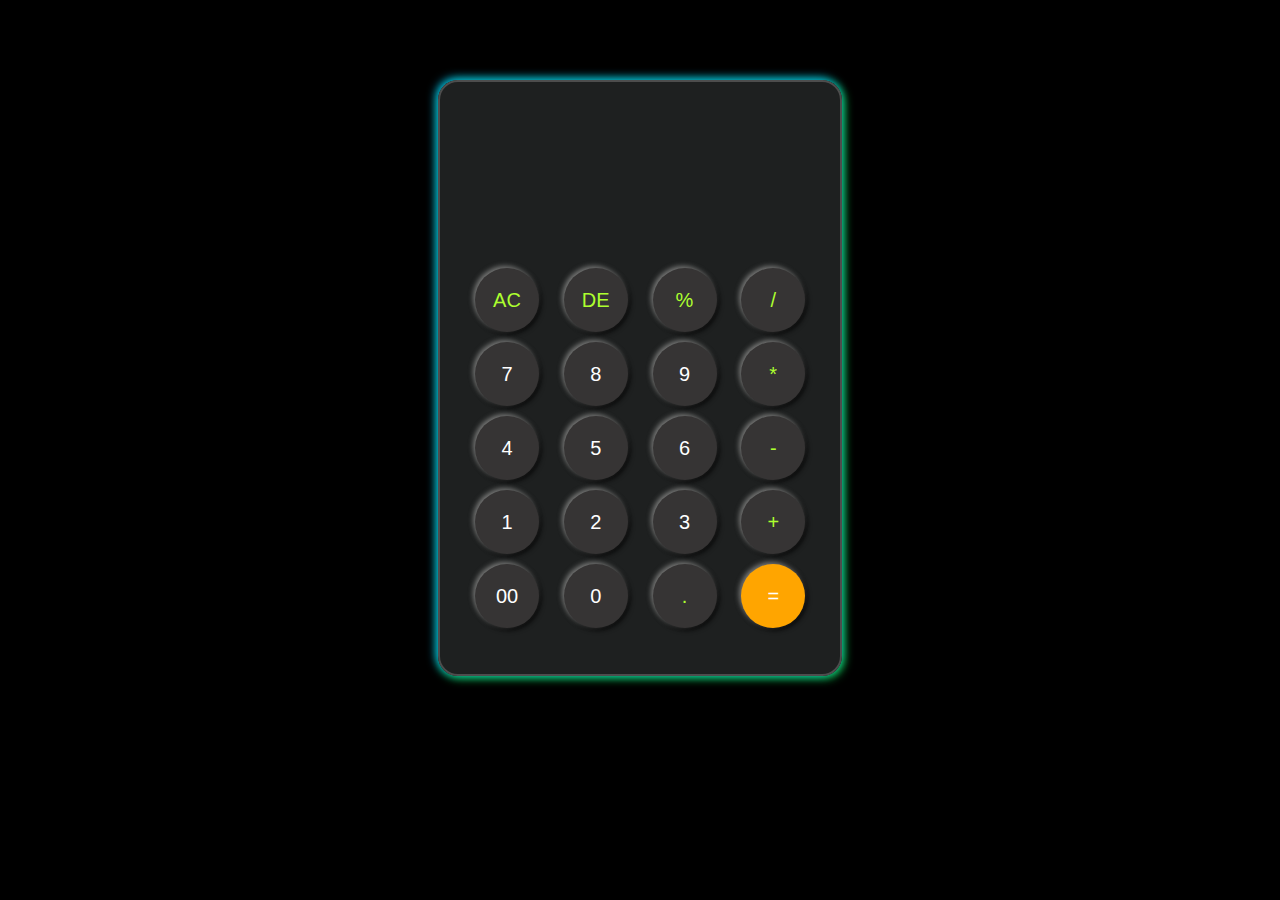
<file: calculator/index.html>
<!DOCTYPE html>
<html lang="en">

<head>
    <meta charset="UTF-8">
    <meta name="viewport" content="width=device-width, initial-scale=1.0">
    <title>Calculator</title>
    <link rel="stylesheet" href="style.css">
</head>

<body>
    <div class="main">
        <div class="container">
            <div class="calculator">
                <div>
                     
                      <div id="textarea"></div>
                </div>
                <div class="button-grid">
                
                <button class="btn" id="special-button">AC</button>
                <button class="btn" id="special-button">DE</button>
                <button class="btn " id="special-button">%</button>
                <button class="btn" id="special-button">/</button>

                <button class="btn">7</button>
                <button class="btn">8</button>
                <button class="btn">9</button>

                <button class="btn"id="special-button">*</button>
                <button class="btn">4</button>
                <button class="btn">5</button>

                <button class="btn">6</button>
                <button class="btn" id="special-button">-</button>
                <button class="btn">1</button>

                <button class="btn">2</button>
                <button class="btn">3</button>
                <button class="btn" id="special-button">+</button>

                <button class="btn">00</button>
                <button class="btn">0</button>
                <button class="btn"id="special-button">.</button>

                <button class="btn" id="equal">=</button>

            </div>
            </div>
        </div>
    </div>
</body>

</html>
</file>
<file: calculator/style.css>
*{
    margin: 0;
    padding: 0;
}
body{
    
    background-color: rgb(0, 0, 0);
    display: flex;
    justify-content: center;
    align-items: center;
    margin: 5rem;
    
}
.main{
    width: 25rem;
    height: 37rem;
  
    background-color: rgba(46, 48, 48, 0.659);
    border: 2px solid rgb(77, 77, 77);
    border-radius: 20px;
    box-shadow: -2px -2px 10px  rgb(3, 184, 235), 2px 2px 10px rgb(20, 223, 81) ;
    
}
.calculator{
    /* width: 25rem;
    height: 37rem; */

    padding: 20px;
    max-width: 40rem;
    max-height: 50rem;

    
}

.btn{
    width: 4rem;
    height: 4rem;
    border-radius: 50%;
    background-color: rgb(54, 52, 52);      
    border: none;
    color: white;
    font-size: 20px;
    box-shadow: -2px -2px 5px rgba(181, 181, 180, 0.6), 2px 2px 5px rgb(6, 6, 6);    
}
#special-button{
    color: greenyellow;
}
#equal{
    background-color: orange;
}
.button-grid{
    display: grid;
    grid-template-columns: repeat(4,1fr);
    gap: 10px;
    text-align: center;
     
    margin-left: 15px;
    margin-top: 20px;
    margin-bottom: 5px;
}
#textarea{
    width: 20rem;
    height:8rem;
    margin: 2vh;
    display: flex;
    align-items: flex-end;
    justify-content: flex-end;     
    
    border-radius: 10px;
    font-size: 2rem;
    color: white;
    padding: 5px;
    box-sizing: border-box;
}
</file>
